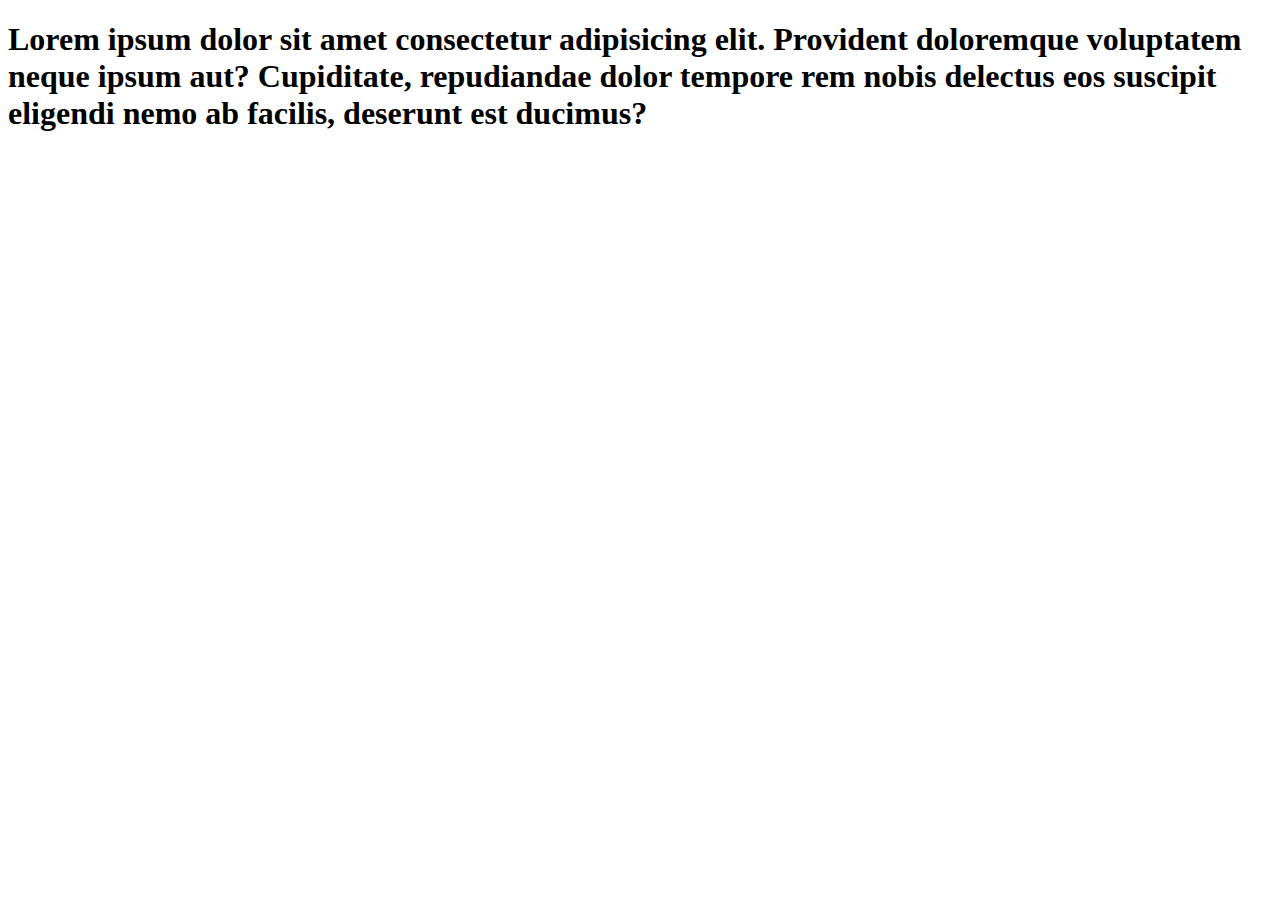
<file: index.htm>
<!DOCTYPE html>
<html lang="en">

<head>
    <meta charset="UTF-8">
    <meta name="viewport" content="width=device-width, initial-scale=1.0">
    <title>Document</title>
</head>

<body>
    <h1>
        Lorem ipsum dolor sit amet consectetur adipisicing elit. Provident doloremque voluptatem neque ipsum aut?
        Cupiditate, repudiandae dolor tempore rem nobis delectus eos suscipit eligendi nemo ab facilis, deserunt est
        ducimus?
    </h1>
</body>

</html>
</file>
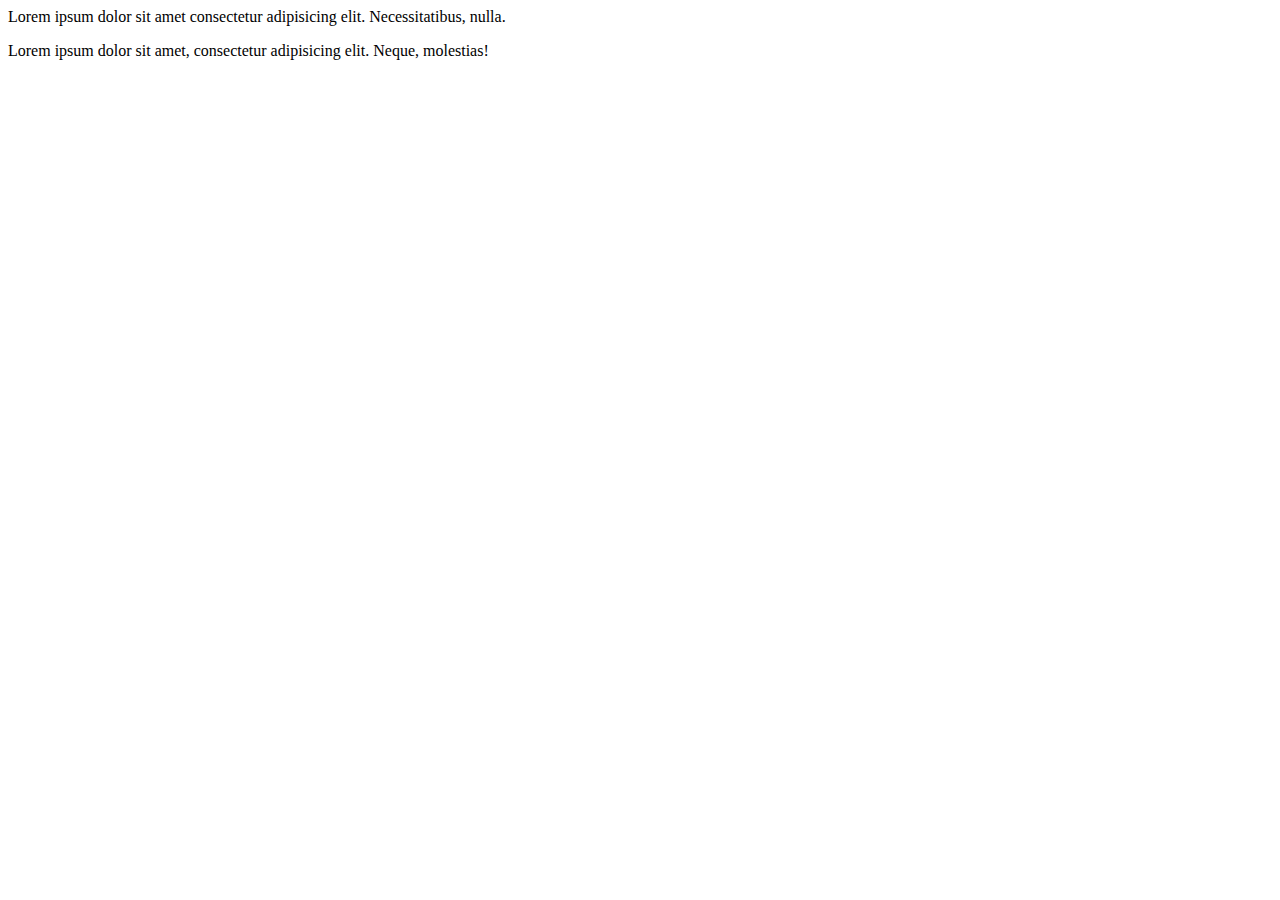
<file: index.html>
<!DOCTYPE html>
<html lang="en">
<head>
    <meta charset="UTF-8">
    <meta name="viewport" content="width=device-width, initial-scale=1.0">
    <title>Document</title>
</head>
<body>
    Lorem ipsum dolor sit amet consectetur adipisicing elit. Necessitatibus, nulla.
    <p>Lorem ipsum dolor sit amet, consectetur adipisicing elit. Neque, molestias!</p>
</body>
</html>
</file>
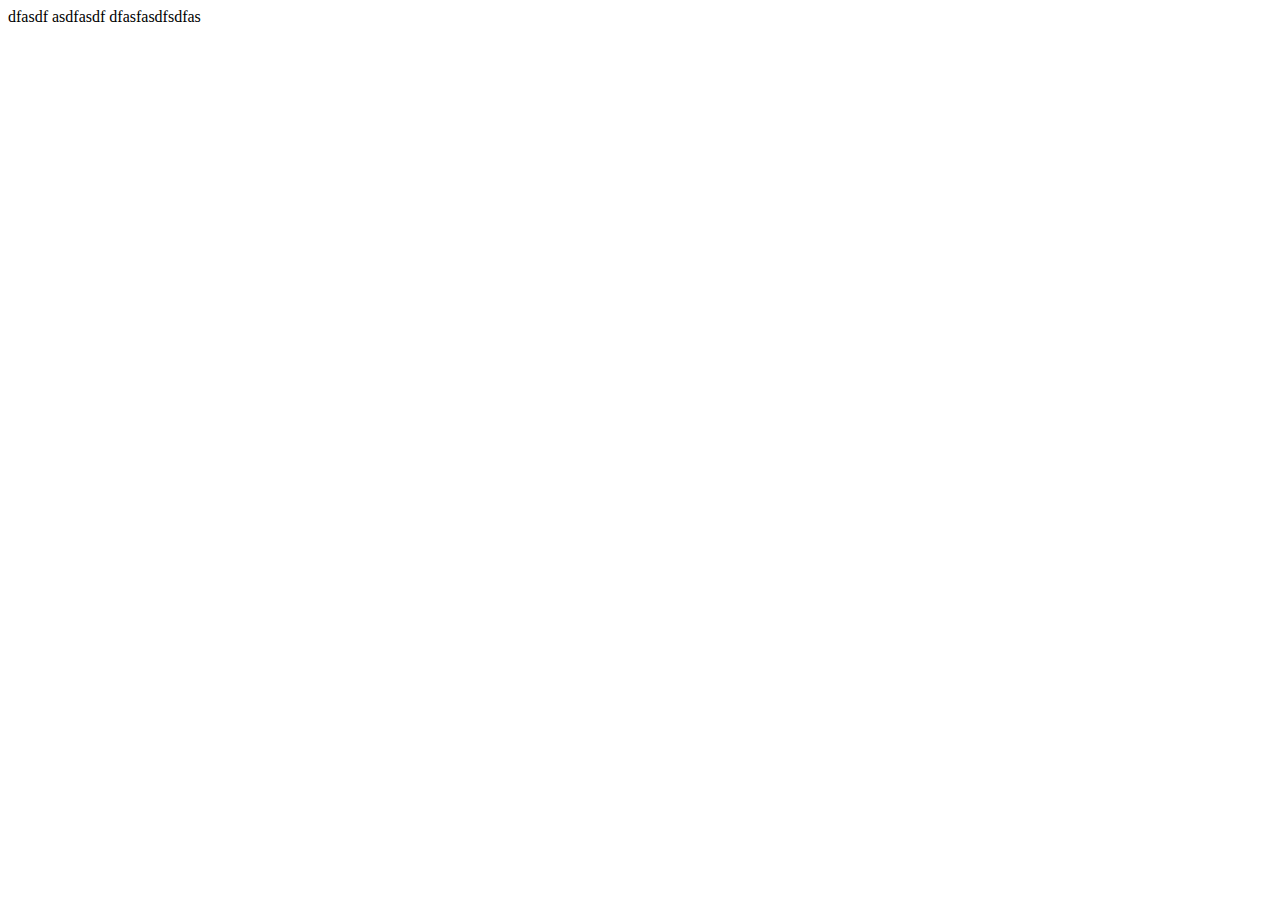
<file: alishehzad.html>
<!DOCTYPE html>
<html lang="en">
<head>
    <meta charset="UTF-8">
    <meta name="viewport" content="width=device-width, initial-scale=1.0">
    <title>Document</title>
</head>
<body>
    dfasdf
    asdfasdf
    dfasfasdfsdfas
    
</body>
</html>
</file>
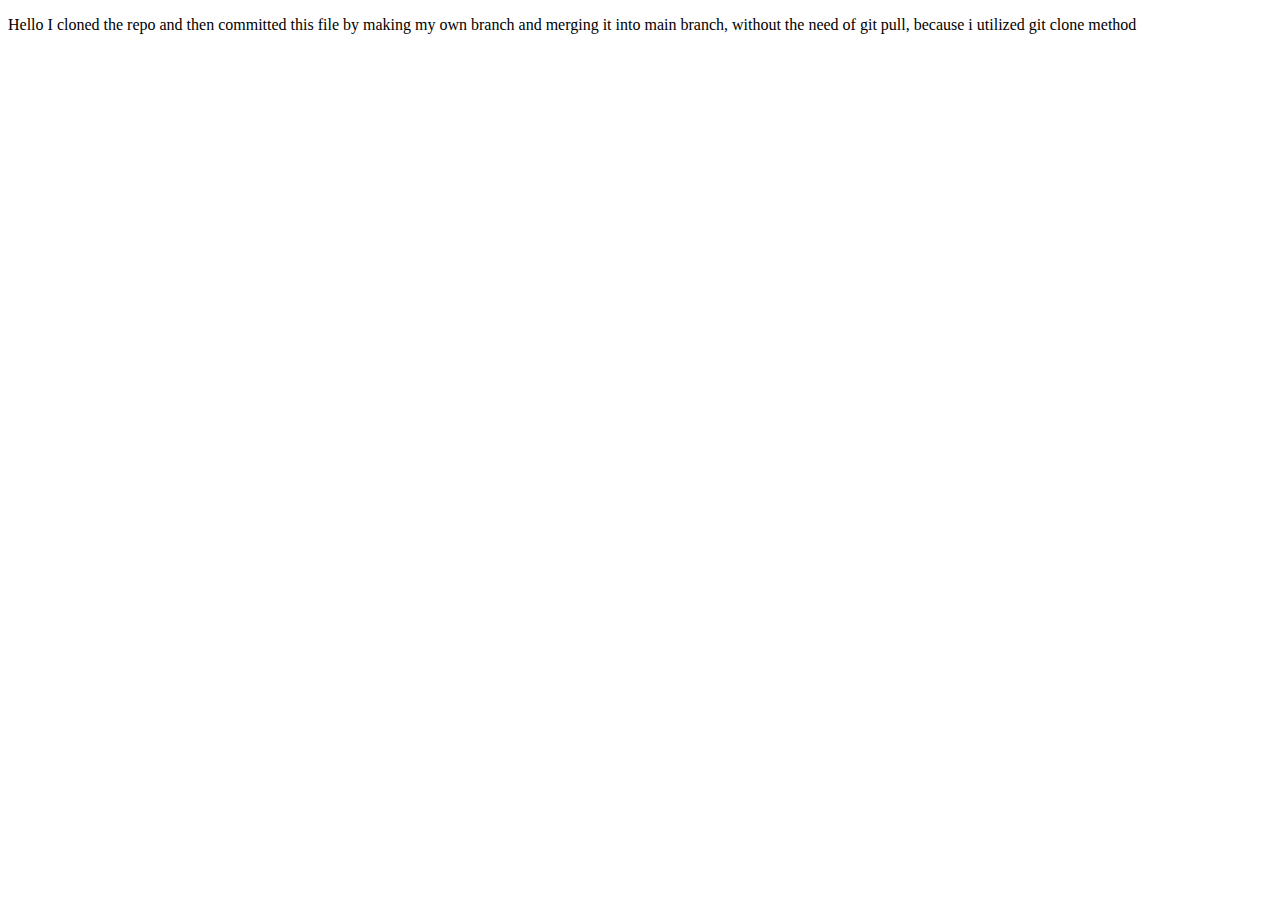
<file: areeb-cloned.html>
<!DOCTYPE html>
<html lang="en">
<head>
    <meta charset="UTF-8">
    <meta name="viewport" content="width=device-width, initial-scale=1.0">
    <title>Document</title>
</head>
<body>
    <p>Hello 
    I cloned the repo and then committed this file by making my own branch and merging it into main branch, without the need of git pull, because i utilized git clone method</p>
</body>
</html>
</file>
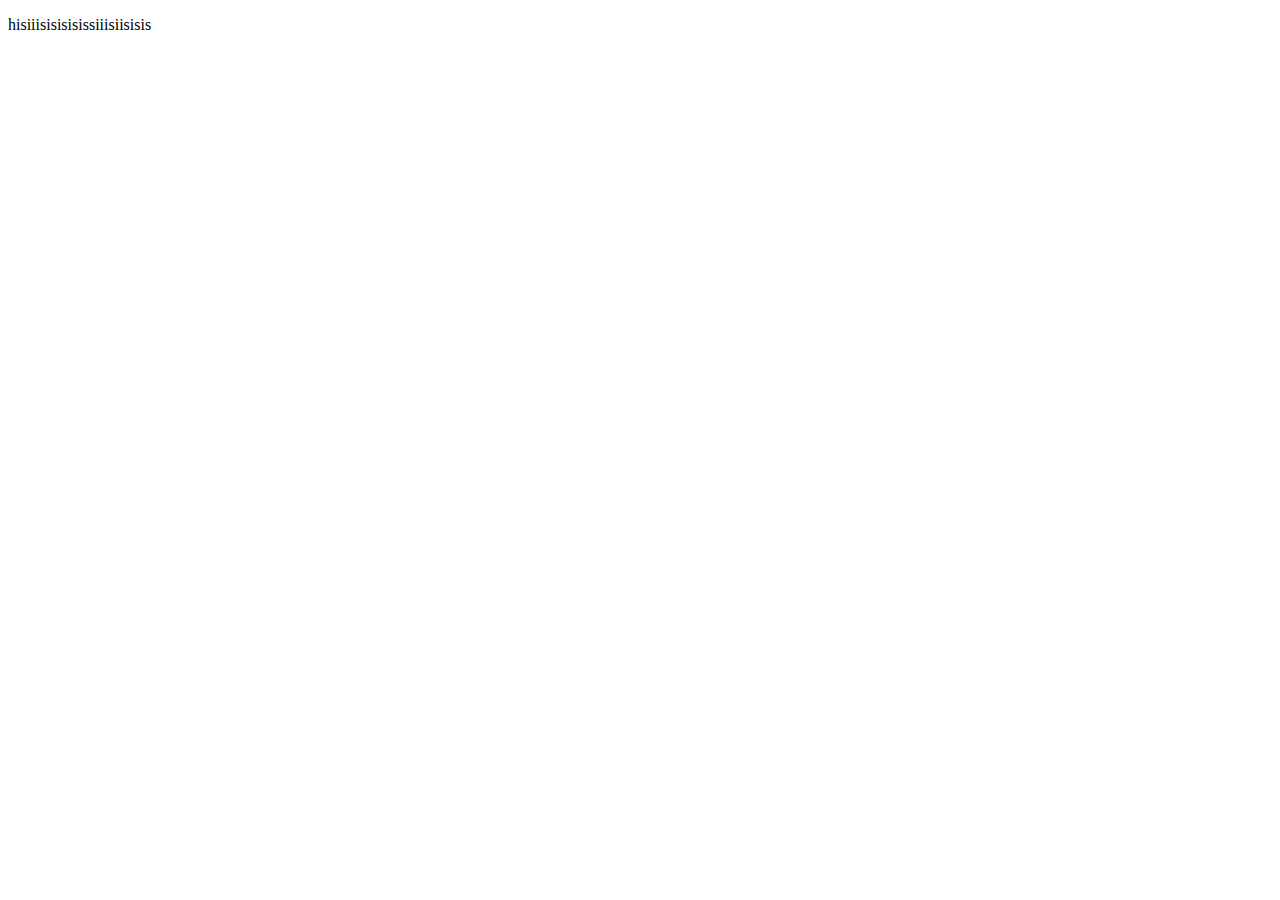
<file: haris.html>
<!DOCTYPE html>
<html lang="en">
<head>
    <meta charset="UTF-8">
    <meta name="viewport" content="width=device-width, initial-scale=1.0">
    <title>Document</title>
</head>
<body>
    <p>hisiiisisisisissiiisiisisis</p>
</body>
</html>
</file>
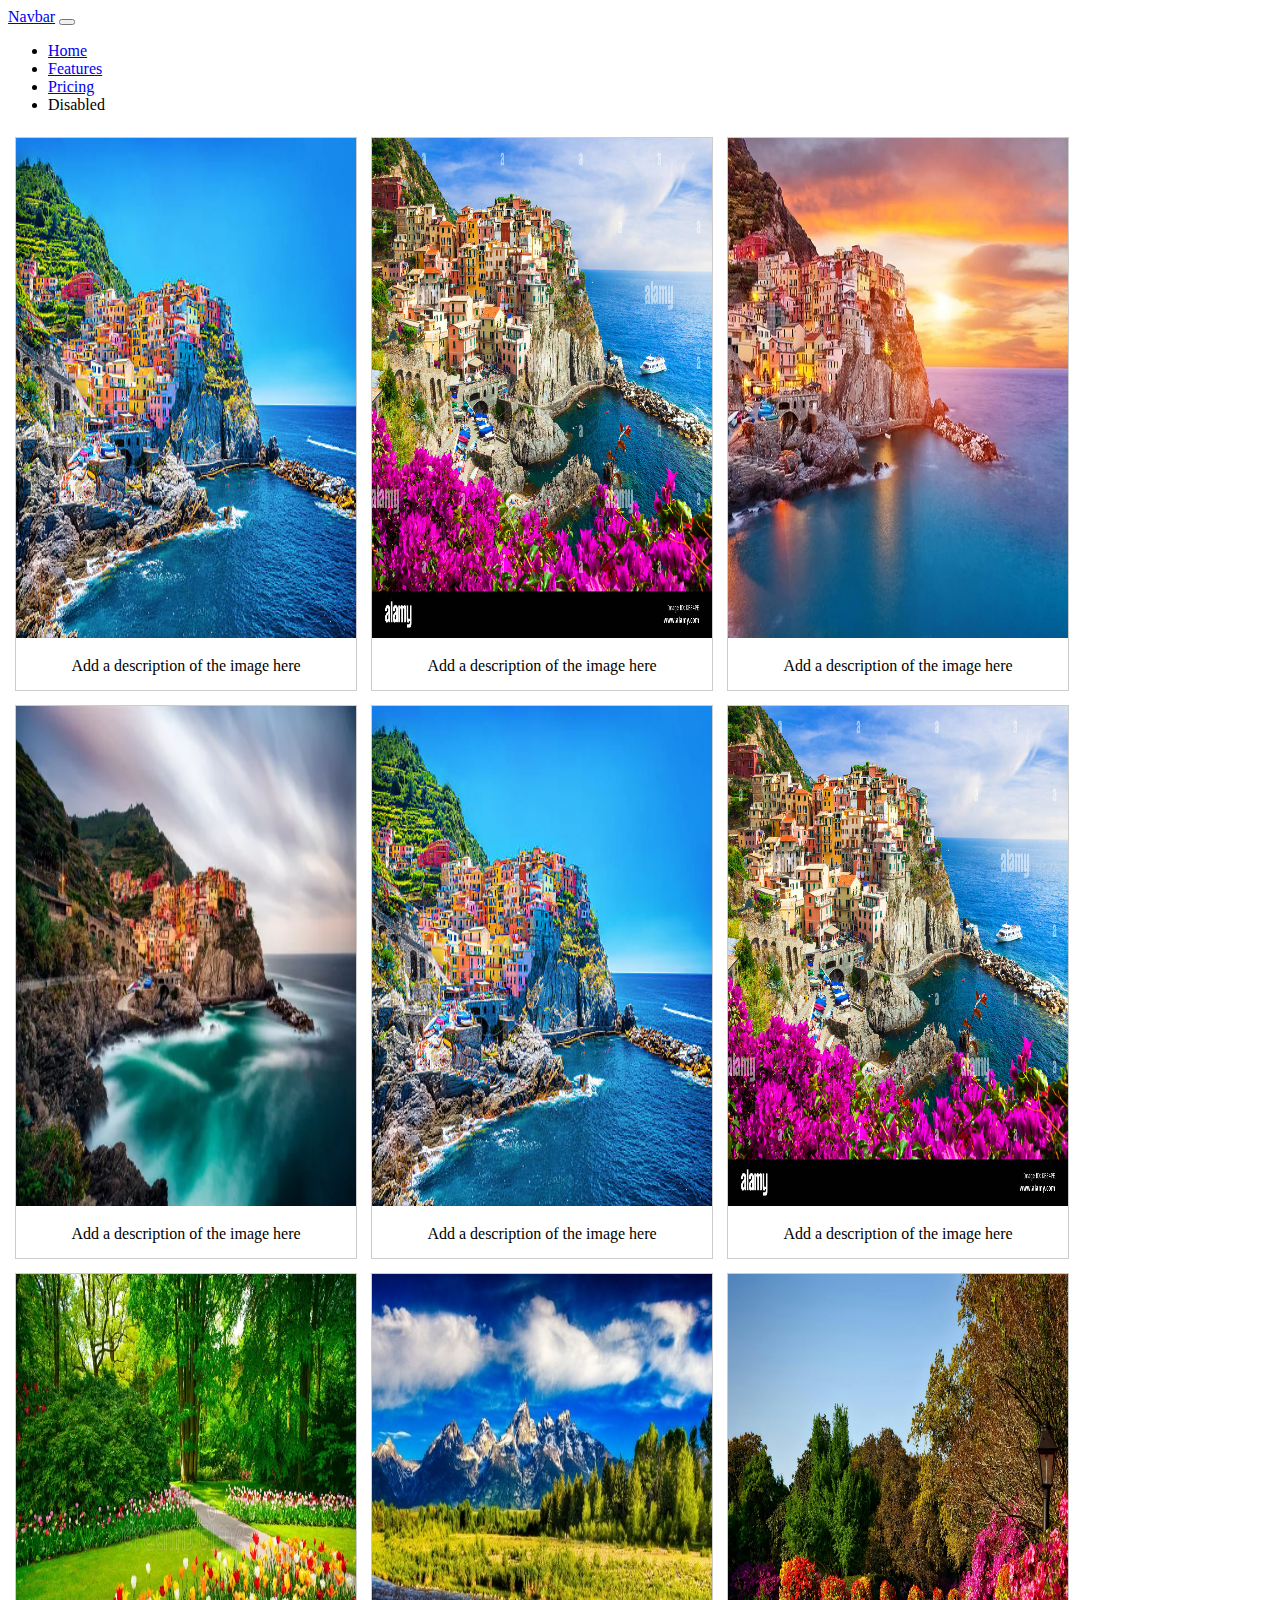
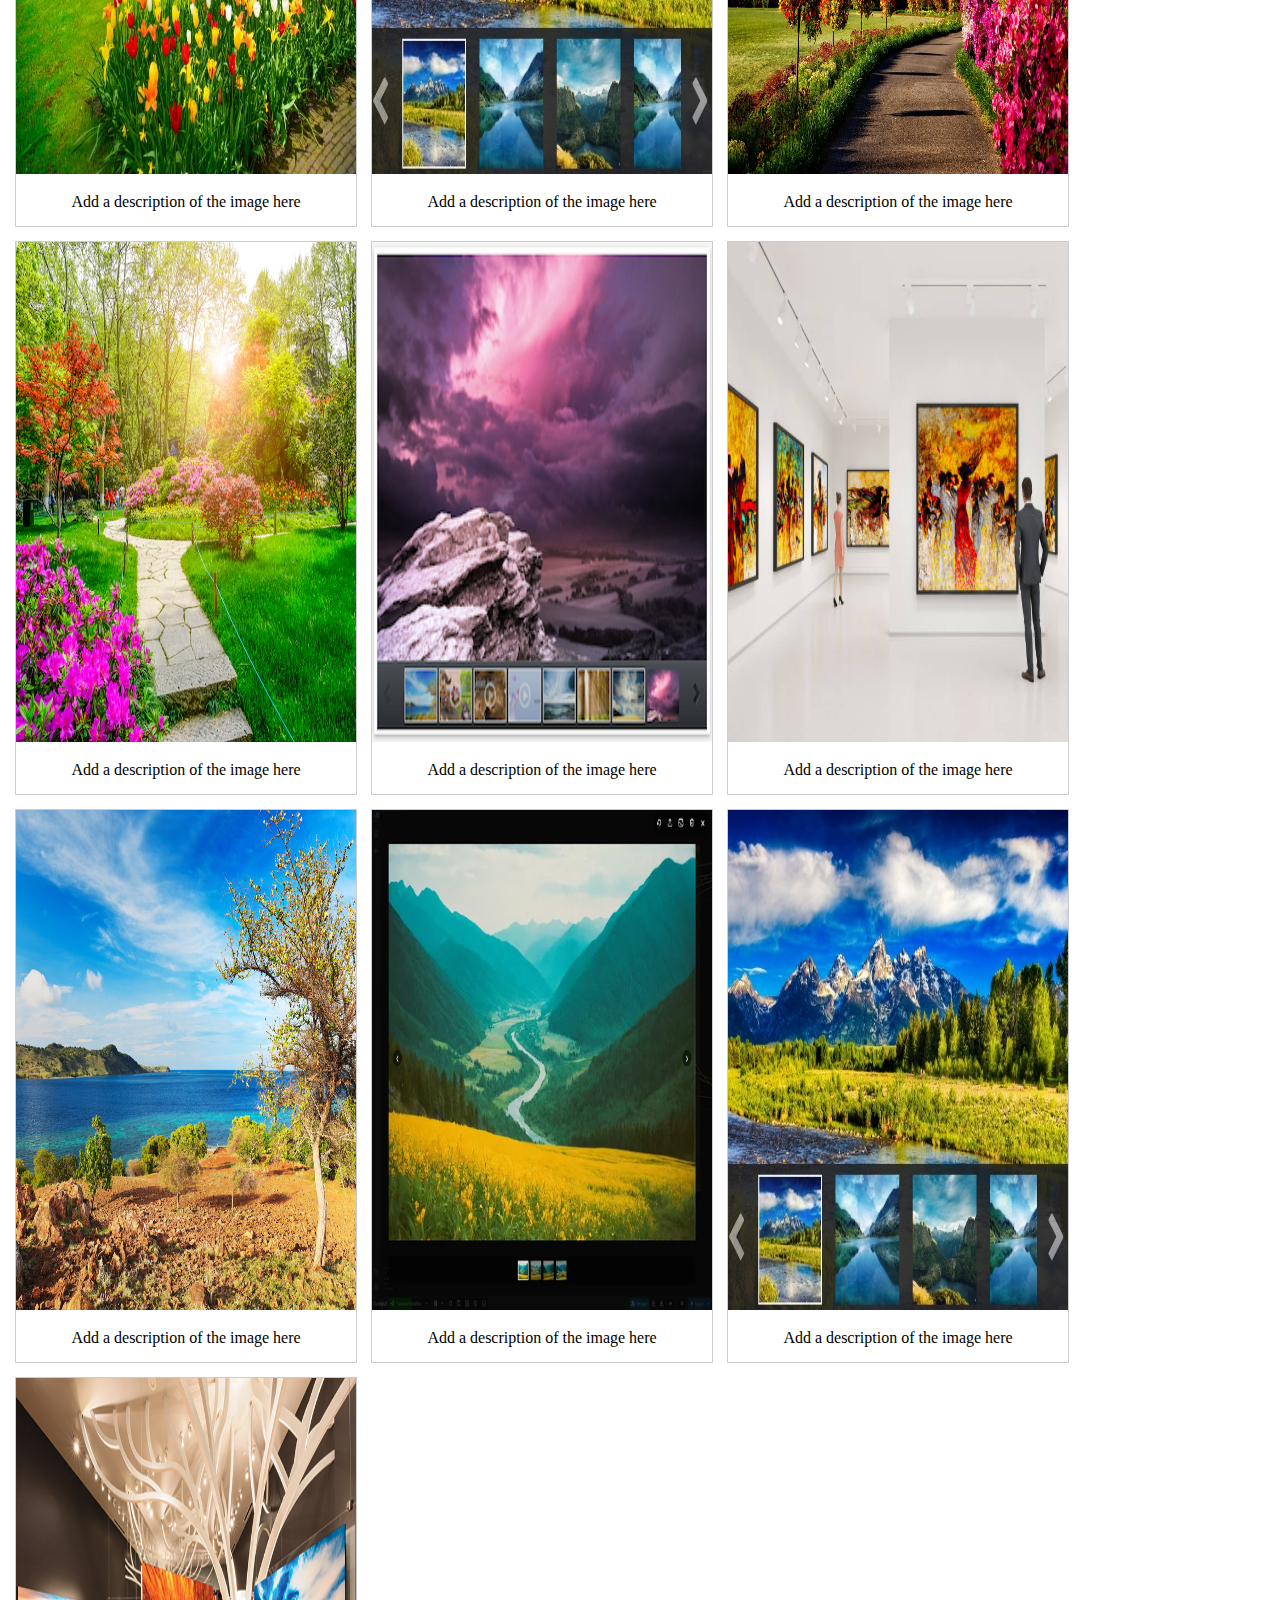
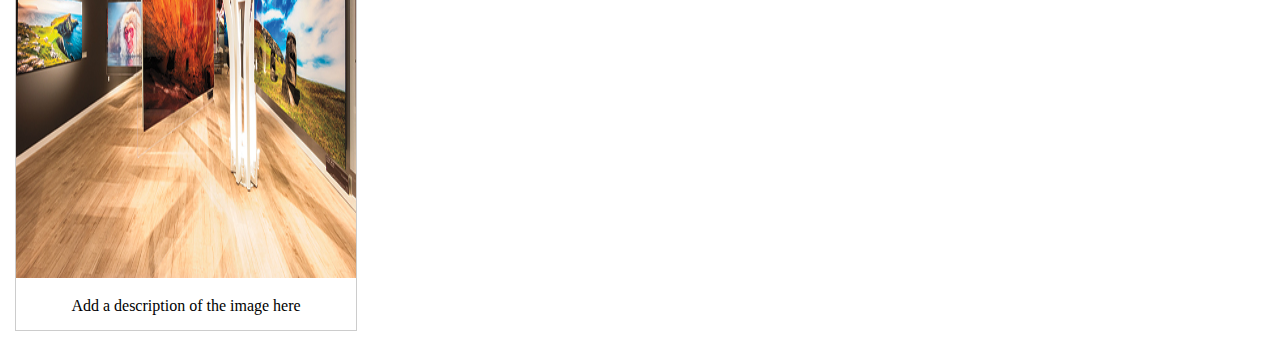
<file: ind.html>
<!DOCTYPE html>
<html lang="en">
<head>
    <meta charset="UTF-8">
    <meta name="viewport" content="width=device-width, initial-scale=1.0">
    <title>Document</title>

    <link href="https://cdn.jsdelivr.net/npm/bootstrap@5.3.7/dist/css/bootstrap.min.css" rel="stylesheet" integrity="sha384-LN+7fdVzj6u52u30Kp6M/trliBMCMKTyK833zpbD+pXdCLuTusPj697FH4R/5mcr" crossorigin="anonymous">

    
<style>
div.gallery {
  margin: 7px;
  border: 1px solid #ccc;
  float: left;
  width: 340px;
  justify-content: center;
 
}

div.gallery:hover {
  border: 1px solid #777;
}

div.gallery img {
  width: 340px;
  height: 500px;
  
}

div.desc {
  padding: 15px;
  text-align: center;
}
</style>
</head>
<body>


<nav class="navbar navbar-expand-lg bg-body-tertiary">
  <div class="container-fluid">
    <a class="navbar-brand" href="#">Navbar</a>
    <button class="navbar-toggler" type="button" data-bs-toggle="collapse" data-bs-target="#navbarNav" aria-controls="navbarNav" aria-expanded="false" aria-label="Toggle navigation">
      <span class="navbar-toggler-icon"></span>
    </button>
    <div class="collapse navbar-collapse" id="navbarNav">
      <ul class="navbar-nav">
        <li class="nav-item">
          <a class="nav-link active" aria-current="page" href="#">Home</a>
        </li>
        <li class="nav-item">
          <a class="nav-link" href="#">Features</a>
        </li>
        <li class="nav-item">
          <a class="nav-link" href="#">Pricing</a>
        </li>
        <li class="nav-item">
          <a class="nav-link disabled" aria-disabled="true">Disabled</a>
        </li>
      </ul>
    </div>
  </div>
</nav>


<div class="gallery">
  <a target="_blank" href="img_5terre.jpg">
    <img src="images/image1.jpg" alt="Cinque Terre" width="600" height="400">
  </a>
  <div class="desc">Add a description of the image here</div>
</div>

<div class="gallery">
  <a target="_blank" href="img_forest.jpg">
    <img src="images/image2.jpg" alt="Forest" width="600" height="400">
  </a>
  <div class="desc">Add a description of the image here</div>
</div>

<div class="gallery">
  <a target="_blank" href="img_lights.jpg">
    <img src="images/image3.jpg" alt="Northern Lights" width="600" height="400">
  </a>
  <div class="desc">Add a description of the image here</div>
</div>

<div class="gallery">
  <a target="_blank" href="img_mountains.jpg">
    <img src="images/image4.webp" alt="Mountains" width="600" height="400">
  </a>
  <div class="desc">Add a description of the image here</div>
</div>
<div class="gallery">
  <a target="_blank" href="img_5terre.jpg">
    <img src="images/image1.jpg" alt="Cinque Terre" width="600" height="400">
  </a>
  <div class="desc">Add a description of the image here</div>
</div>

<div class="gallery">
  <a target="_blank" href="img_forest.jpg">
    <img src="images/image2.jpg" alt="Forest" width="600" height="400">
  </a>
  <div class="desc">Add a description of the image here</div>
</div>

<div class="gallery">
  <a target="_blank" href="img_lights.jpg">
    <img src="images/garden-keukenhof-tulip-flowers-netherlands-trees-background-spring-europe-39115310.webp" alt="Northern Lights" width="600" height="400">
  </a>
  <div class="desc">Add a description of the image here</div>
</div>

<div class="gallery">
  <a target="_blank" href="img_mountains.jpg">
    <img src="images/Create-A-Fullscreen-Responsive-Image-Gallery-with-jQuery.jpg" alt="Mountains" width="600" height="400">
  </a>
  <div class="desc">Add a description of the image here</div>
</div>
<div class="gallery">
  <a target="_blank" href="img_5terre.jpg">
    <img src="images/bellingrath-gardens-alabama-landscape-scenic-158028.jpeg" alt="Cinque Terre" width="600" height="400">
  </a>
  <div class="desc">Add a description of the image here</div>
</div>

<div class="gallery">
  <a target="_blank" href="img_forest.jpg">
    <img src="images/beautiful-green-park_1417-1448.avif" alt="Forest" width="600" height="400">
  </a>
  <div class="desc">Add a description of the image here</div>
</div>

<div class="gallery">
  <a target="_blank" href="img_lights.jpg">
    <img src="images/wordpressphotogallery.png" alt="Northern Lights" width="600" height="400">
  </a>
  <div class="desc">Add a description of the image here</div>
</div>

<div class="gallery">
  <a target="_blank" href="img_mountains.jpg">
    <img src="images/istockphoto-1218961153-612x612.jpg" alt="Mountains" width="600" height="400">
  </a>
  <div class="desc">Add a description of the image here</div>
</div>
<div class="gallery">
  <a target="_blank" href="img_5terre.jpg">
    <img src="images/Island_1024.jpg" alt="Cinque Terre" width="600" height="400">
  </a>
  <div class="desc">Add a description of the image here</div>
</div>

<div class="gallery">
  <a target="_blank" href="img_forest.jpg">
    <img src="images/image-viewer-image-gallery-for-cumfyui-v0-hsiuoozokukd1.webp" alt="Forest" width="600" height="400">
  </a>
  <div class="desc">Add a description of the image here</div>
</div>

<div class="gallery">
  <a target="_blank" href="img_lights.jpg">
    <img src="images/Create-A-Fullscreen-Responsive-Image-Gallery-with-jQuery.jpg" alt="Northern Lights" width="600" height="400">
  </a>
  <div class="desc">Add a description of the image here</div>
</div>

<div class="gallery">
  <a target="_blank" href="img_mountains.jpg">
    <img src="images/0616gallery07.jpg" alt="Mountains" width="600" height="400">
  </a>
  <div class="desc">Add a description of the image here</div>
</div>


<script src="https://cdn.jsdelivr.net/npm/bootstrap@5.3.7/dist/js/bootstrap.bundle.min.js" integrity="sha384-ndDqU0Gzau9qJ1lfW4pNLlhNTkCfHzAVBReH9diLvGRem5+R9g2FzA8ZGN954O5Q" crossorigin="anonymous"></script>

</body>
</html>
</file>
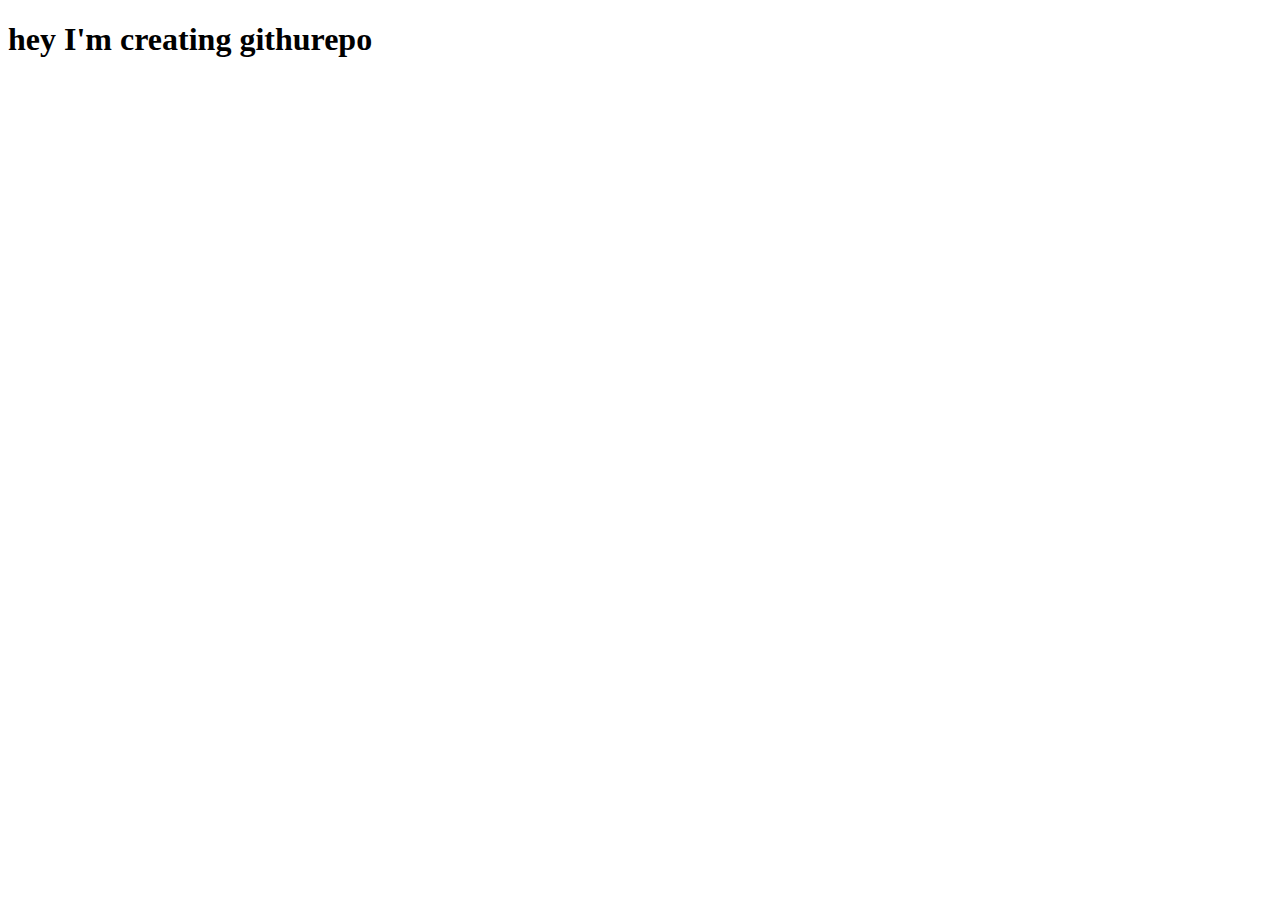
<file: saad.html>
<!DOCTYPE html>
<html lang="en">
<head>
    <meta charset="UTF-8">
    <meta name="viewport" content="width=device-width, initial-scale=1.0">
    <title>Document</title>
</head>
<body>
    <h1>hey I'm creating githurepo</h1>
</body>
</html>
</file>
